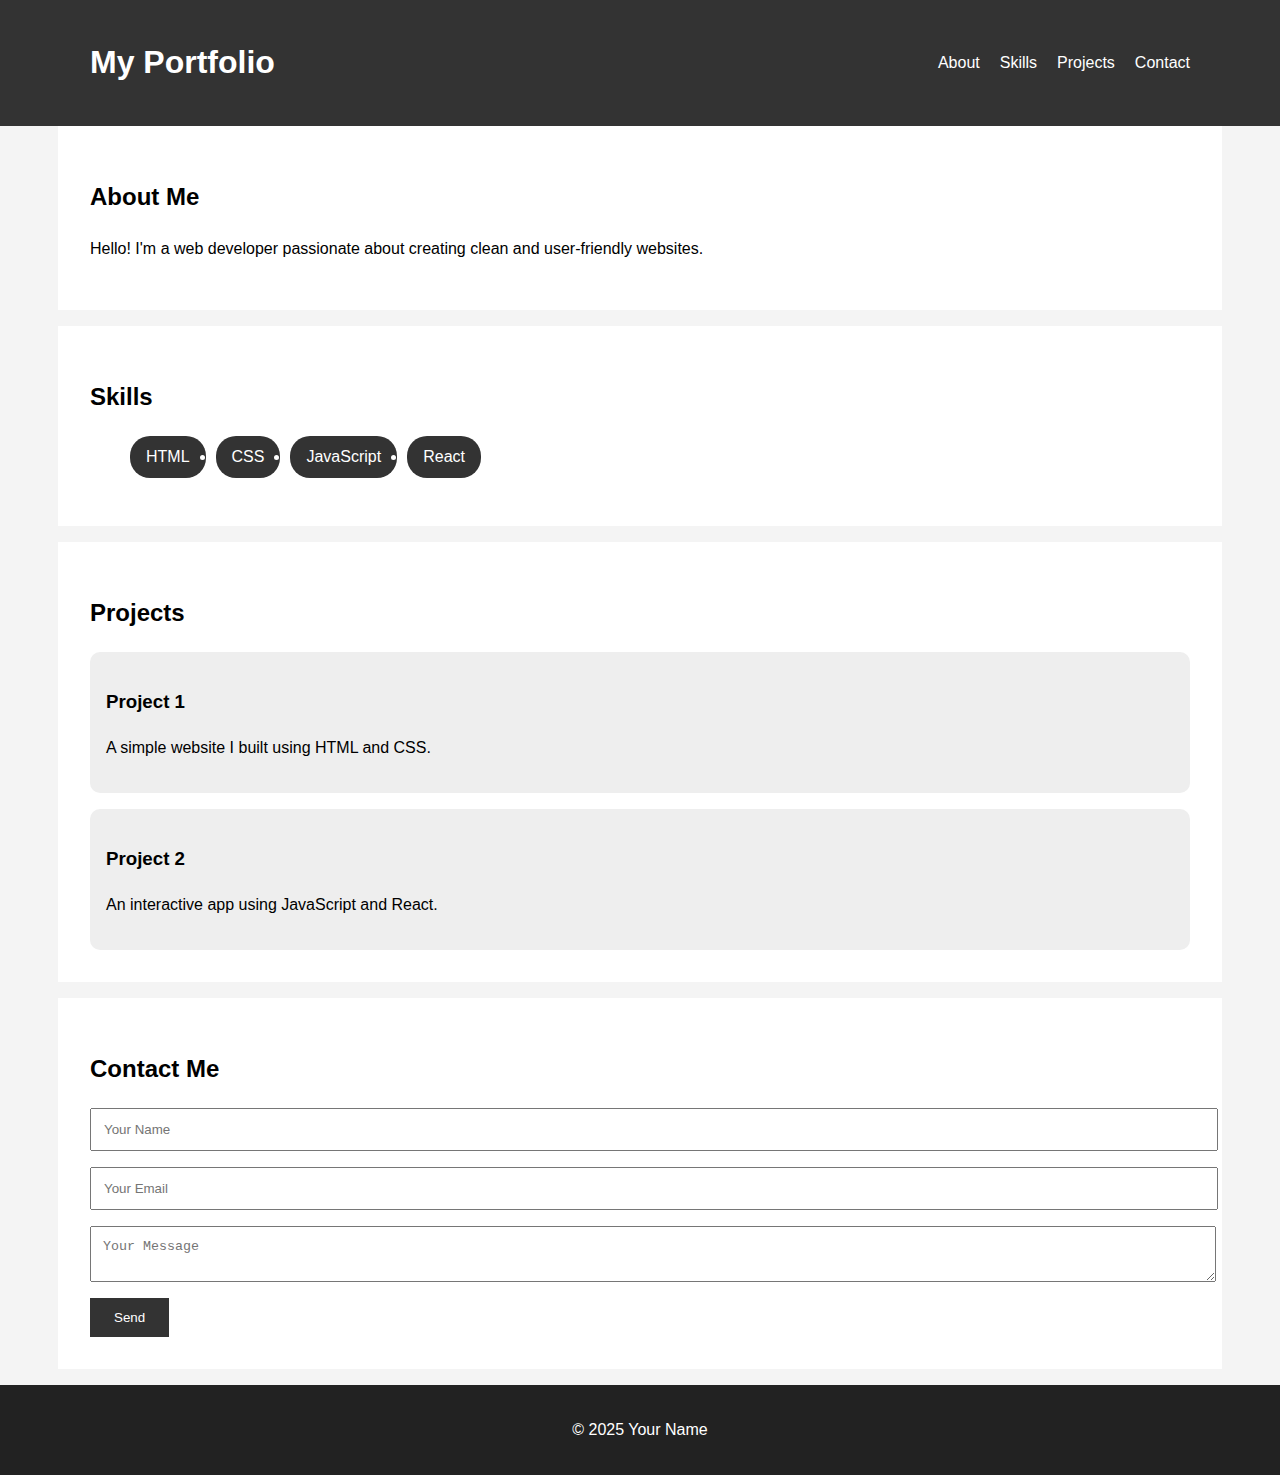
<file: Level 1/Task-2/index.html>
<!DOCTYPE html>
<html lang="en">
<head>
  <meta charset="UTF-8" />
  <meta name="viewport" content="width=device-width, initial-scale=1.0"/>
  <title>My Portfolio</title>
  <style>
    body {
      font-family: sans-serif;
      margin: 0;
      line-height: 1.6;
      background: #f4f4f4;
    }

    header {
      background: #333;
      color: #fff;
      padding: 1rem 0;
    }

    nav {
      max-width: 1100px;
      margin: auto;
      display: flex;
      justify-content: space-between;
      align-items: center;
      padding: 0 2rem;
    }

    nav ul {
      display: flex;
      list-style: none;
    }

    nav ul li {
      margin-left: 20px;
    }

    nav ul li a {
      color: #fff;
      text-decoration: none;
    }

    section {
      max-width: 1100px;
      margin: auto;
      padding: 2rem;
      background: #fff;
      margin-bottom: 1rem;
    }

    .skills {
      display: flex;
      gap: 10px;
      flex-wrap: wrap;
    }

    .skills li {
      background: #333;
      color: white;
      padding: 0.5rem 1rem;
      border-radius: 20px;
    }

    .project-gallery {
      display: flex;
      gap: 1rem;
      flex-wrap: wrap;
    }

    .project-card {
      background: #eee;
      padding: 1rem;
      border-radius: 10px;
      flex: 1 1 calc(50% - 1rem);
    }

    form input, form textarea {
      display: block;
      width: 100%;
      margin: 1rem 0;
      padding: 0.75rem;
    }

    button {
      background: #333;
      color: white;
      padding: 0.75rem 1.5rem;
      border: none;
      cursor: pointer;
    }

    footer {
      text-align: center;
      padding: 1rem;
      background: #222;
      color: #fff;
    }
  </style>
</head>
<body>
  <header>
    <nav>
      <h1>My Portfolio</h1>
      <ul>
        <li><a href="#about">About</a></li>
        <li><a href="#skills">Skills</a></li>
        <li><a href="#projects">Projects</a></li>
        <li><a href="#contact">Contact</a></li>
      </ul>
    </nav>
  </header>

  <section id="about">
    <h2>About Me</h2>
    <p>Hello! I'm a web developer passionate about creating clean and user-friendly websites.</p>
  </section>

  <section id="skills">
    <h2>Skills</h2>
    <ul class="skills">
      <li>HTML</li>
      <li>CSS</li>
      <li>JavaScript</li>
      <li>React</li>
    </ul>
  </section>

  <section id="projects">
    <h2>Projects</h2>
    <div class="project-gallery">
      <div class="project-card">
        <h3>Project 1</h3>
        <p>A simple website I built using HTML and CSS.</p>
      </div>
      <div class="project-card">
        <h3>Project 2</h3>
        <p>An interactive app using JavaScript and React.</p>
      </div>
    </div>
  </section>

  <section id="contact">
    <h2>Contact Me</h2>
    <form>
      <input type="text" placeholder="Your Name" required />
      <input type="email" placeholder="Your Email" required />
      <textarea placeholder="Your Message" required></textarea>
      <button type="submit">Send</button>
    </form>
  </section>

  <footer>
    <p>&copy; 2025 Your Name</p>
  </footer>

  <script>
    document.querySelector("form").addEventListener("submit", function (e) {
      e.preventDefault();
      alert("Thank you for contacting me!");
    });
  </script>
</body>
</html>
</file>
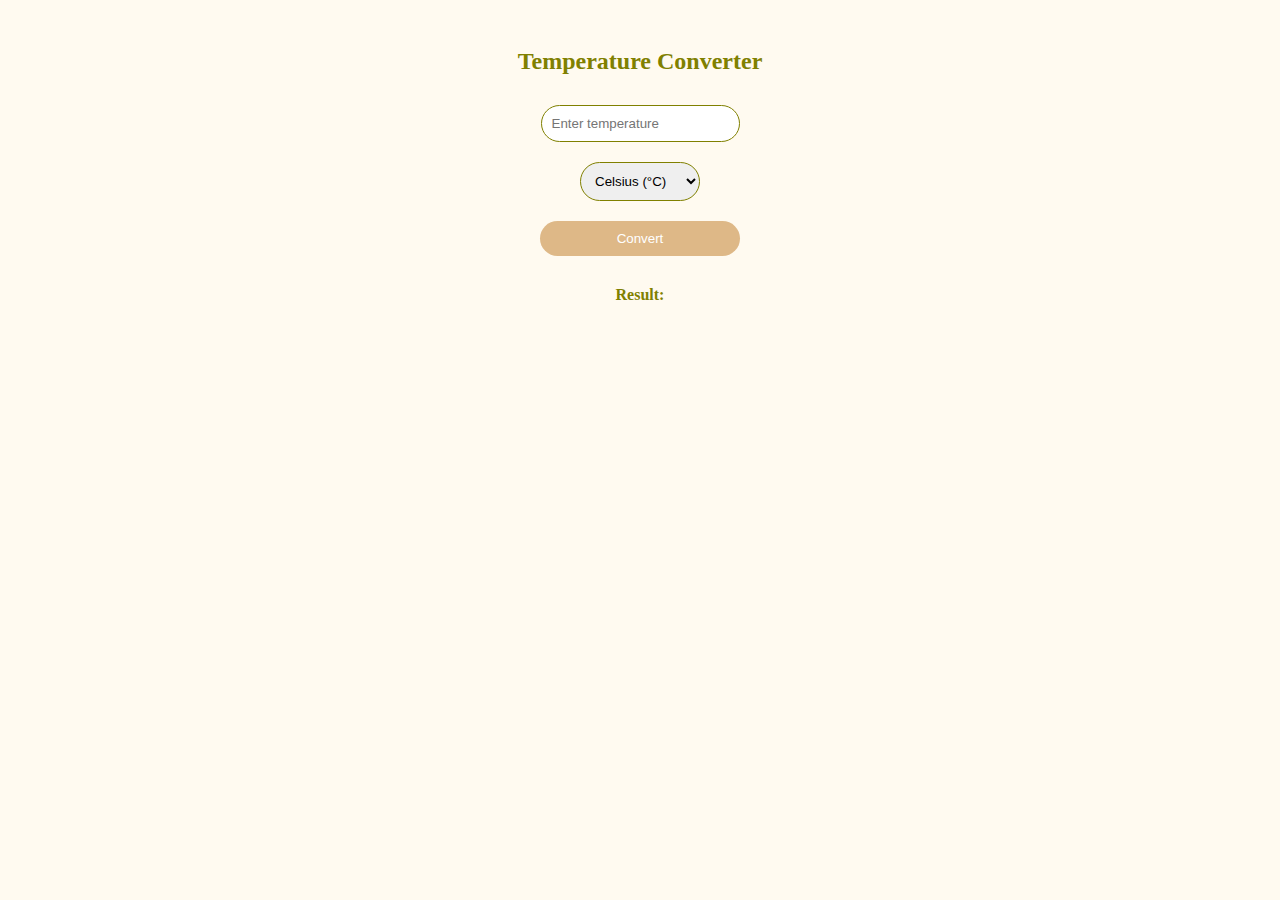
<file: Level 1/Task-3/Temperature Converter Website/index.html>
<!DOCTYPE html>
<html>
<head>
    <title>Temperature Converter</title>
    <link rel="stylesheet" href="style.css">
</head>
<body>
    <h2>Temperature Converter</h2>
    <div>
        <input type="number" id="temperatureInput" placeholder="Enter temperature">
        <br>
        <select id="unitSelect">
            <option value="celsius">Celsius (°C)</option>
            <option value="fahrenheit">Fahrenheit (°F)</option>
        </select>
        <br>
        <button onclick="convertTemperature()">Convert</button>
    </div>
    <div id="result">
        Result: <span id="convertedTemperature"></span>
    </div>

</body>
</html>
</file>
<file: Level 1/Task-3/Temperature Converter Website/style.css>
body {
    background-color: #fffaf0;
    font-family: Georgia, 'Times New Roman', Times, serif;
    text-align: center;
    padding: 20px;
}

h2 {
    color: olive;
}

.container {
    
    border: 1px solid #ffdab9;
    width: 420px;
    background: transparent;
    border-radius: 12px;
    backdrop-filter: blur(9px);
    box-shadow: 0 0 15px 3px rgba(0, 0, 0, 0.4);
    padding: 30px 40px;
}

input {

    padding: 10px;
    margin: 10px 0;
    border: 1px solid olive;
    border-radius: 20px;
    max-width: 200px;
}

select {

    padding: 10px;
    margin: 10px 0;
    border: 1px solid olive;
    border-radius: 20px;
    max-width: 120px;
}

button {
    background-color: burlywood;
    color: #fff;
    border: none;
    padding: 10px 20px;
    border-radius: 30px;
    cursor: pointer;
    width: 100%;
    margin: 10px 0;
    max-width: 200px;
}

button:hover {
    background-color: olive;
}

#result {
    margin: 20px 0;
    font-weight: bold;
    color: olive;
}
</file>
